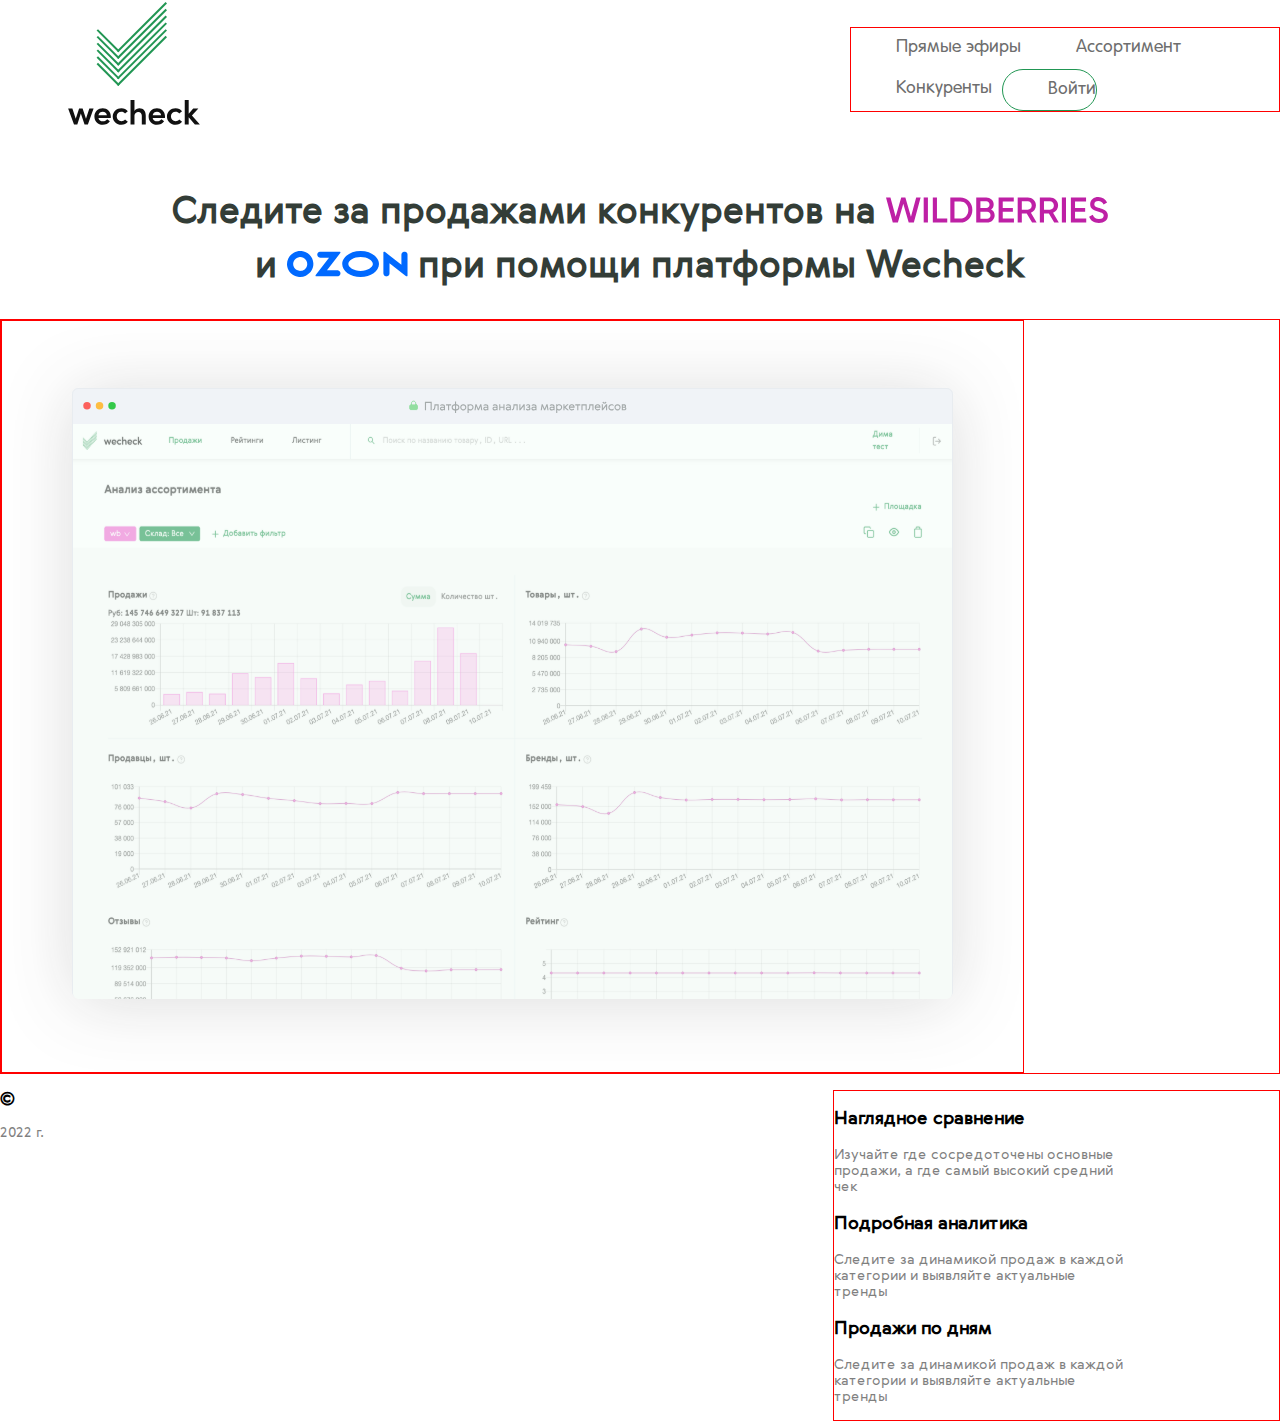
<file: index.html>
<!DOCTYPE html>
<html lang="ru">

<head>
    <title>Первичная вёрстка</title>
    <link rel="blog icon" href="./assets/image/logo.svg" type="image/svg">
    <link rel="stylesheet" href="./assets/normalize.css">
    <link rel="stylesheet" href="./assets/style.css">
</head>

<body>
    <header>
        <img src="./assets/image/logo.svg" alt="Логотип" class="logo">
        <div class="menucontainer">
            <nav class="menu">
                <ul>
                    <li><a href="1.html">Прямые&#160;эфиры</a></li>
                    <li><a href="2.html">Ассортимент</a></li>
                    <li><a href="3.html">Конкуренты</a></li>
                    <li class="button"><a href="4.html">Войти</a></li>
                </ul>
            </nav>
        </div>

    </header>
    <main>
        <article>
            <h1 class="h1">Следите за продажами конкурентов на <img src="./assets/image/WB.svg" alt="WILDBERRIES"
                    class="wb">
                <br>и <img src="./assets/image/ozon.svg" alt="OZON" class="ozon"> при помощи платформы Weсheck
        </article>
        <section class="section">
            </h1>
            <h3 hidden>заголовок для валидатора</h3>
            <img src="./assets/image/img1.svg" alt="Платформа анализа маркетплейсов" class="img1">
        </section>
        <address>

        </address>
        <figure>

        </figure>
    </main>

    <aside class="aside">
        <h3 class="h3">Наглядное сравнение</h3>
        <p class="p">Изучайте где сосредоточены основные продажи, а где самый высокий средний чек</p>
        <h3 class="h3">Подробная аналитика</h3>
        <p class="p">Следите за динамикой продаж в каждой категории и выявляйте актуальные тренды</p>
        <h3 class="h3">Продажи по дням</h3>
        <p class="p">Следите за динамикой продаж в каждой категории и выявляйте актуальные тренды</p>
    </aside>

    <footer>
        <h2>&copy;</h2>
        <p class="p">2022 г.</p>
    </footer>

</body>

</html>
</file>
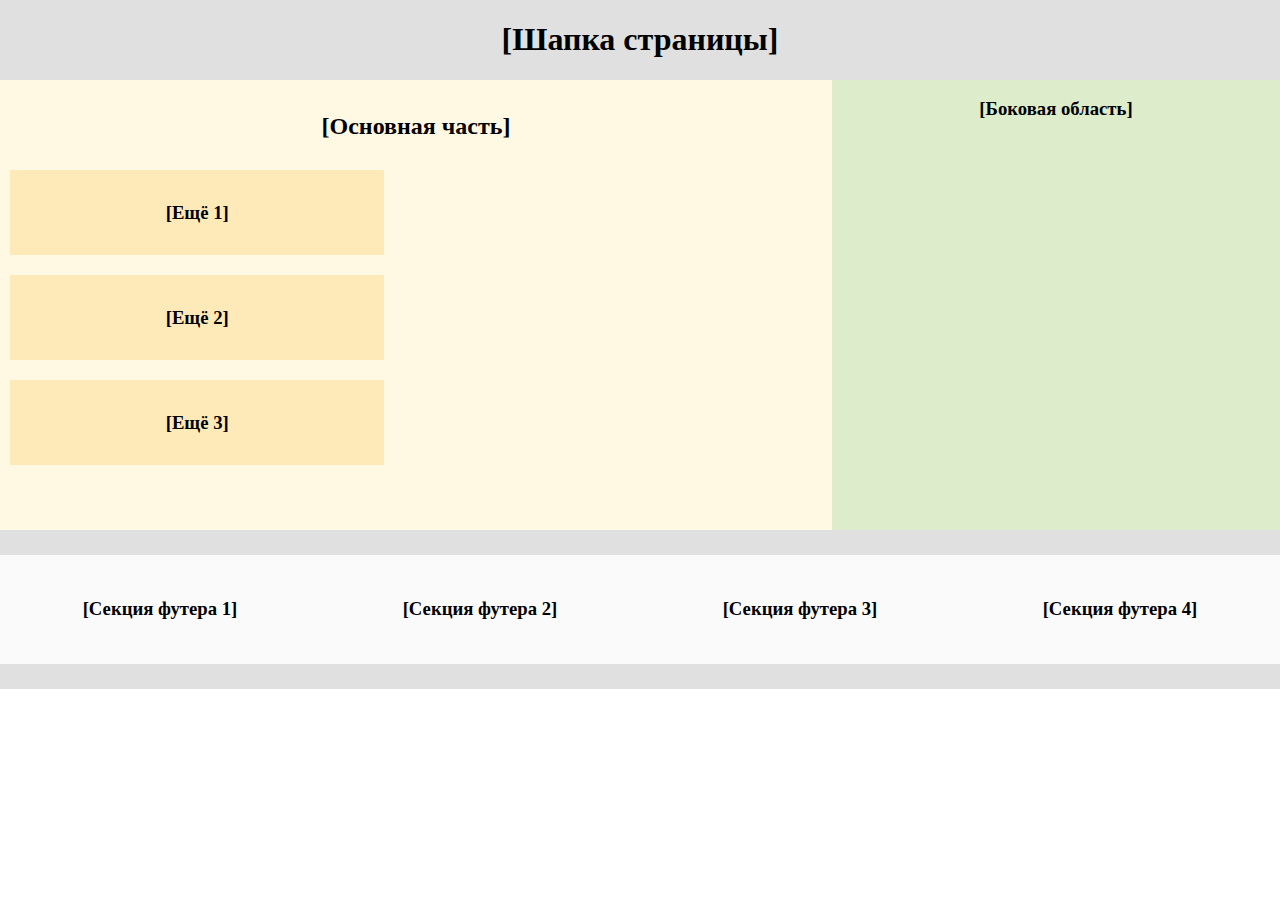
<file: flexbox.html>
<!DOCTYPE html>
<html lang="ru">

<head>
    <meta charset="UTF-8">
    <meta http-equiv="X-UA-Compatible" content="IE=edge">
    <meta name="viewport" content="width=device-width, initial-scale=1.0">
    <title>Flexbox</title>
    <link rel="stylesheet" href="./assets/normalize.css">
    <link rel="stylesheet" href="./assets/flexbox.css">
</head>

<body>

    <div class="container">

        <header class="header">
            <h1>[Шапка страницы]</h1>
        </header>

        <div class="center">
        <main class="main">
            <section class="section">
                <h2>[Основная часть]</h2>
                <article class="section article">
                    <h3>[Ещё 1]</h3>
                </article>
                <article class="section article">
                    <h3>[Ещё 2]</h3>
                </article>
                <article class="section article">
                    <h3>[Ещё 3]</h3>
                </article>
            </section>
        </main>

        <aside class="aside">
            <h3>[Боковая область]</h3>
        </aside>
        </div>

        <footer class="footer">
            <section class="footer section__down">
                <h3>[Секция футера 1]</h3>
            </section>
            <section class="footer section__down">
                <h3>[Секция футера 2]</h3>
            </section>
            <section class="footer section__down">
                <h3>[Секция футера 3]</h3>
            </section>
            <section class="footer section__down">
                <h3>[Секция футера 4]</h3>
            </section>
        </footer>

    </div>

</body>

</html>
</file>
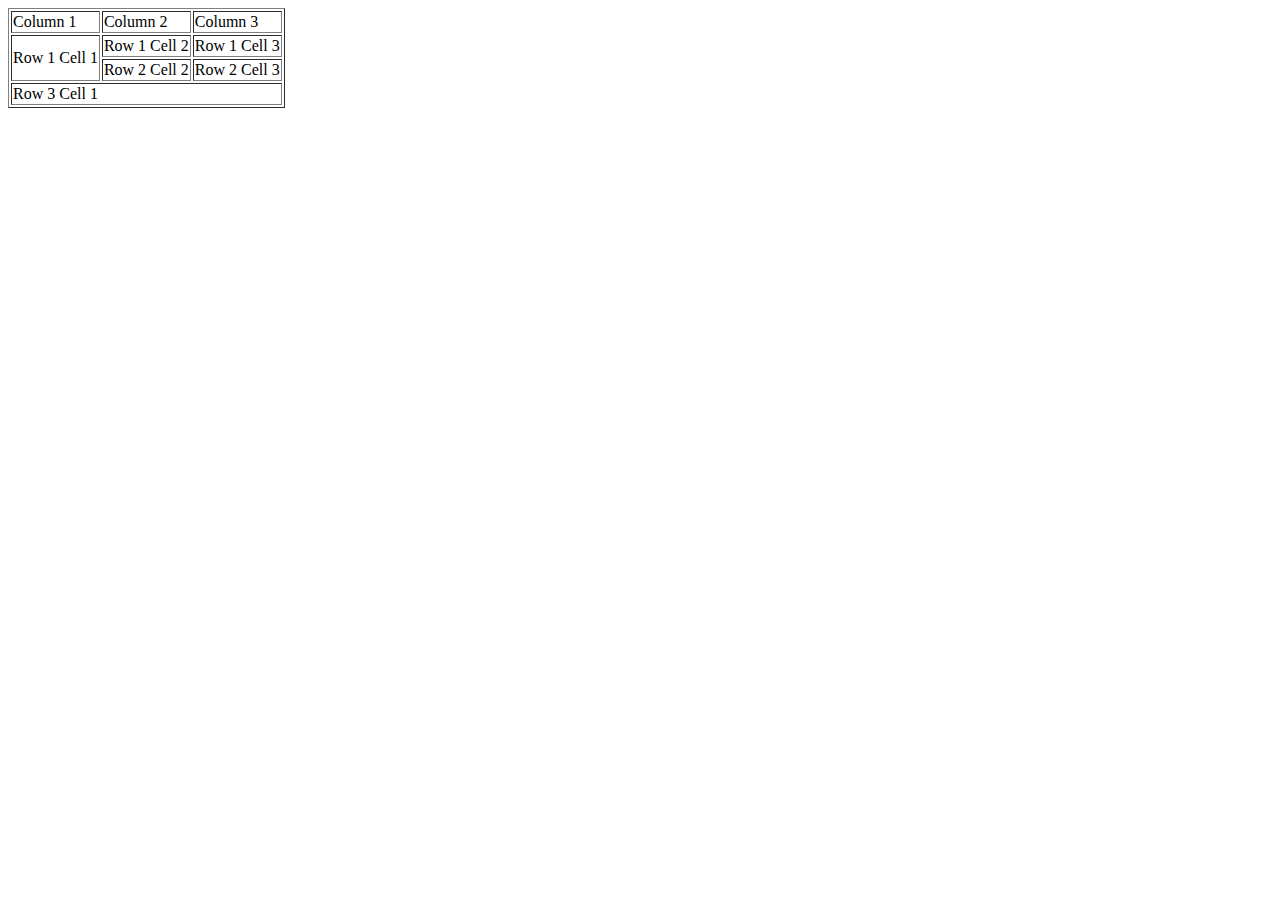
<file: table.html>
<!DOCTYPE html>
<html lang="en">
<head>
    <meta charset="UTF-8">
    <meta http-equiv="X-UA-Compatible" content="IE=edge">
    <meta name="viewport" content="width=device-width, initial-scale=1.0">
    <title>Document</title>
</head>
<body>
    <table border="1">
        <tr>
            <td>Column 1</td>
            <td>Column 2</td>
            <td>Column 3</td>
        </tr>
        <tr>
            <td rowspan="2">Row 1 Cell 1</td>
            <td>Row 1 Cell 2</td>
            <td>Row 1 Cell 3</td>
        </tr>
        <tr>
            <td>Row 2 Cell 2</td>
            <td>Row 2 Cell 3</td>
        </tr>
        <tr>
            <td colspan="3">Row 3 Cell 1</td>
        </tr>
    </table>
</body>
</html>
</file>
<file: assets/style.css>
@font-face {
    font-family: 'Gerbera';
    src: local('Gerbera'),
        url(./fonts/Gerbera.ttf);
} /* Шрифт для заголовка и текста страницы */

@font-face {
    font-family: 'Sofia Pro';
    src: local('Sofia Pro'),
        url(./fonts/SofiaProRegular.ttf);
} /* Шрифт для меню */

@font-face {
    font-family: 'RotondaC';
    src: local('RotondaC'),
        url(./fonts/rotondac.otf);
} /* Запасной шрифт для меню */

@font-face {
    font-family: 'Times New Roman';
    src: local('Times New Roman'),
        url(./fonts/times.ttf);
} /* Запасной шрифт для заголовка и текста страницы */

.logo {
    position: absolute;
    width: 132px;
    height: 127px;
    padding: 0 0 0 68px;
} /* Логотип */

.button {
    border: 1px solid #219653;
    border-radius: 100px;
} /* Кнопка "Войти" */

.menucontainer {
    display: flex;
    padding: 27px 0 0 850px;
} /* Позиция меню */

.menu {
    font-family: "Sofia Pro", "RotondaC", sans-serif;
    font-size: 18px;
    border: 1px solid red;
} /* Меню */

.menu li {
    float: left;
    padding: 10px 0 10px 0;
    margin: 0 10px 0 0;
    position: relative;
    text-align: center;
} /* Пункты меню */

.menu a {
    height: 51px;
    width: 98px;
    padding: 0 0 0 45px;
    color: #6E6E6E;
    font-style: normal;
    text-decoration: none;
} /* Ссылки меню */

.menu li:hover>a {
    color: #219653;
} /* Выделение пунктов меню зеленым */

.menu ul {
    top: 35px;
    left: 0;
    margin: 0;
    padding: 0;
    list-style: none;
} /* Все пункты меню */

.h1 {
    padding: 50px 0 0 0;
    font-family: "Gerbera", "Times New Roman", sans-serif;
    font-style: normal;
    font-weight: 900;
    font-size: 36px;
    line-height: 150%;
    text-align: center;
    color: #333D37;
} /* Главный заголовок */

.img1,
.section {
    display: flex;
    border: 1px solid red;
} /* График */

.wb {
    width: 222.86px;
    height: 26px;
} /* Вайлдберриз */

.ozon {
    width: 120.53px;
    height: 26px;
} /* Озон */

.p {
    font-family: "Gerbera", "Times New Roman", sans-serif;
    font-size: 14px;
    color: rgba(0, 0, 0, 0.5)
} /* Текст в колонке справа в aside */

.h3,
h2 {

    font-family: "Gerbera", "Times New Roman", sans-serif;
    font-weight: 700;
    font-size: 18px;
} /* заголовки 2 и 3-го порядка */

.aside {
    float: right;
    clear: both;
    width: 295px;
    padding: 0 150px 0 0;
    border: 1px solid red;
} /* Колонка с текстом справа */
</file>
<file: assets/flexbox.css>
.container {
    display: flex;
    flex-direction: column;
    text-align: center;
}

/* .container, section, section article, aside, footer, .section__down {
    border: 1px solid red; 
} */

.header {
    background-color: #e0e0e0;
}

.center {
    display: flex;
    width: 100%;
}

.main {
    width: 65%;
    height: 50vh;
    background-color: #fff8e3;
}

.section {
    display: flex;
    flex-direction: column;
    width: 100%;
    padding: 13px 0 13px 0;
    background-color: #fff8e3;
}

.main-content {
    display: flex;
    flex-wrap: wrap;
    justify-content: center;
    flex-direction: row;
    margin-top: 50px;
}

.article {
    /* width: 100%; */
    width: 45%;
    margin: 10px;
    background-color: #feeab9;
}

.article-3 {
    width: 92%;
}

.aside {
    min-height: 100%;
    width: 35%;
    background-color: #ddeccb;
}

.footer {
    display: inline-flex;
    justify-content: space-around;
    padding: 25px 0 25px 0;
    background-color: #e0e0e0;
}

.section__down {
    width: 350px;
    background-color: #fafafa;
}
</file>
